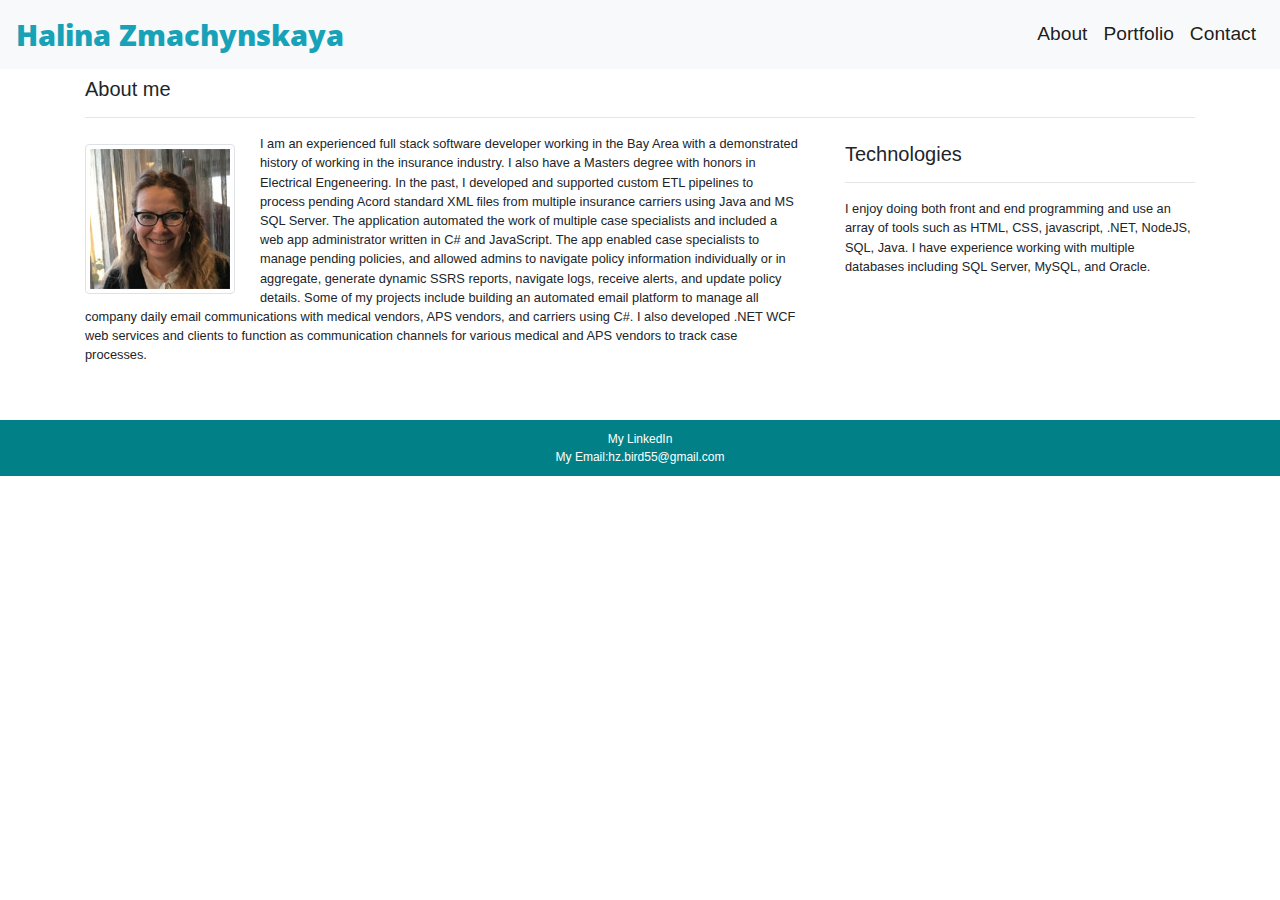
<file: index.html>
<!doctype html>
<html lang="en">
  <head>
    <!-- Required meta tags -->
    <meta charset="utf-8">
    <meta name="viewport" content="width=device-width, initial-scale=1, shrink-to-fit=no">
    <meta http-equiv="X-UA-Compatible" content="ie=edge">
    <link rel="stylesheet" href="assets/css/style.css">
    <link rel="stylesheet" href="https://use.fontawesome.com/releases/v5.7.2/css/all.css" integrity="sha384-fnmOCqbTlWIlj8LyTjo7mOUStjsKC4pOpQbqyi7RrhN7udi9RwhKkMHpvLbHG9Sr" crossorigin="anonymous">
    <link href="https://fonts.googleapis.com/css?family=Open+Sans+Condensed:300|Tangerine" rel="stylesheet">
    <link rel="stylesheet" href="https://stackpath.bootstrapcdn.com/bootstrap/4.3.1/css/bootstrap.min.css" integrity="sha384-ggOyR0iXCbMQv3Xipma34MD+dH/1fQ784/j6cY/iJTQUOhcWr7x9JvoRxT2MZw1T" crossorigin="anonymous">
    <title>Main</title>
</head>
<body>
    <nav id="main-nav" class="navbar navbar-expand-lg navbar-light bg-light">
        <a class="navbar-brand" href="#"><span class="in">Halina Zmachynskaya </span><i class="fas fa-laptop ml-2" style="color: #17a2b8; font-size: 18px;" ></i></a>   
        <button class="navbar-toggler" type="button" data-toggle="collapse" data-target="#navbarNav" aria-controls="navbarNav" aria-expanded="false" aria-label="Toggle navigation">
        <span class="navbar-toggler-icon"></span>
        </button>
        <div class="collapse navbar-collapse" id="navbarNav">
          <ul class="navbar-nav ml-auto">        
            <li class="nav-item active">
              <a class="nav-link" href="index.html">About</a>
            </li>
            <li class="nav-item active">
              <a class="nav-link" href="portfolio.html">Portfolio</a>
            </li>
            <li class="nav-item active">
              <a class="nav-link" href="contact.html">Contact</a>
            </li>
          </ul>
        </div>    
    </nav>

    <div class="container">
        <!--first row-->
            <div class="row">
                <div class="col-12">
                    <i class="fas fa-glasses mt-4" style = "color: #01a9b4"></i>
                     <h5 class="mt-2">About me</h5>  
                     <hr> 
                </div> 
            </div>
          <!--second row-->
            <div class="row">
                <div class="col-md-8">
                    <img src="assets/images/Profile_sw.jpg" id="auth-image" alt="My photo" class="img-thumbnail img-fluid" width="150">
                    <p class="mr-3">I am an experienced full stack software developer working in the Bay Area with a demonstrated history of working in the insurance industry. I also have a Masters degree with honors in Electrical Engeneering. In the past, I developed and supported custom ETL pipelines to process pending Acord standard XML files from multiple insurance carriers using Java and MS SQL Server. The application automated the work of multiple case specialists and included a web app administrator written in C# and JavaScript. The app enabled case specialists to manage pending policies, and allowed admins to navigate policy information individually or in aggregate, generate dynamic SSRS reports, navigate logs, receive alerts, and update policy details. 
                    Some of my projects include building an automated email platform to manage all company daily email communications with medical vendors, APS vendors, and carriers using C#.
                    I also developed .NET WCF web services and clients to function as communication channels for various medical and APS vendors to track case processes. </p>
                </div>
                <div class="col-md-4">
                    <i class="fas fa-mug-hot" style = "color: #01a9b4"></i>  
                    <h5 class="mt-2">Technologies</h5><div style = "float: left;"> </div>
                    <hr style = "clear: both;">
                    <p>I enjoy doing both front and end programming and use an array of tools such as HTML, CSS, javascript, .NET, NodeJS, SQL, Java. I have experience working with multiple databases including SQL Server, MySQL, and Oracle.</p>
                </div>
            </div>
    </div>

    <footer>
        <div class="container">
            <span class="pt-3"><a href="https://www.linkedin.com/in/halina-zmachynskaya-2825001a" style="color: white;" >My LinkedIn</a></span><br><span style="margin-bottom: 3px; padding-bottom: 5px;"><a href="" style="color: white;">
                My Email:hz.bird55@gmail.com</a></span><br>
        </div>
    </footer>

    <script src="https://code.jquery.com/jquery-3.3.1.slim.min.js" integrity="sha384-q8i/X+965DzO0rT7abK41JStQIAqVgRVzpbzo5smXKp4YfRvH+8abtTE1Pi6jizo" crossorigin="anonymous"></script>
    <script src="https://cdnjs.cloudflare.com/ajax/libs/popper.js/1.14.7/umd/popper.min.js" integrity="sha384-UO2eT0CpHqdSJQ6hJty5KVphtPhzWj9WO1clHTMGa3JDZwrnQq4sF86dIHNDz0W1" crossorigin="anonymous"></script>
    <script src="https://stackpath.bootstrapcdn.com/bootstrap/4.3.1/js/bootstrap.min.js" integrity="sha384-JjSmVgyd0p3pXB1rRibZUAYoIIy6OrQ6VrjIEaFf/nJGzIxFDsf4x0xIM+B07jRM" crossorigin="anonymous"></script>
</body>
</html>
</file>
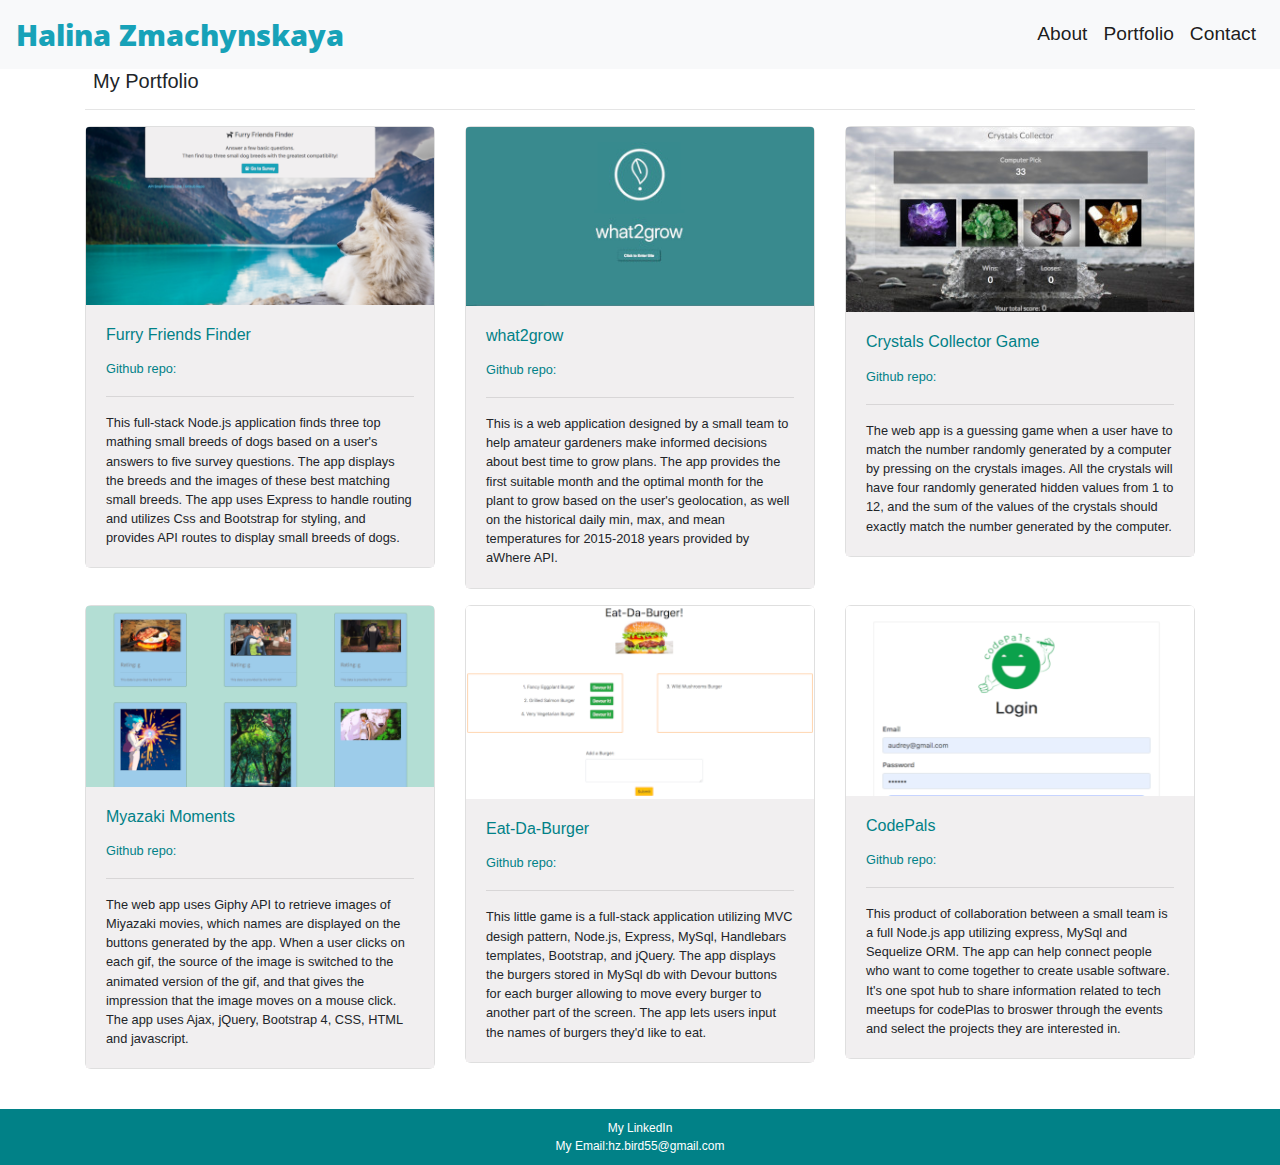
<file: portfolio.html>
<!doctype html>
<html lang="en">

<head>
    <!-- Required meta tags -->
    <meta charset="utf-8">
    <meta name="viewport" content="width=device-width, initial-scale=1, shrink-to-fit=no">
    <meta http-equiv="X-UA-Compatible" content="ie=edge">
    <link rel="stylesheet" href="assets/css/style.css">
    <link rel="stylesheet" href="https://use.fontawesome.com/releases/v5.7.2/css/all.css"
        integrity="sha384-fnmOCqbTlWIlj8LyTjo7mOUStjsKC4pOpQbqyi7RrhN7udi9RwhKkMHpvLbHG9Sr" crossorigin="anonymous">
    <link href="https://fonts.googleapis.com/css?family=Open+Sans+Condensed:300|Tangerine" rel="stylesheet">
    <link rel="stylesheet" href="https://stackpath.bootstrapcdn.com/bootstrap/4.3.1/css/bootstrap.min.css"
        integrity="sha384-ggOyR0iXCbMQv3Xipma34MD+dH/1fQ784/j6cY/iJTQUOhcWr7x9JvoRxT2MZw1T" crossorigin="anonymous">
    <title>Main</title>
</head>

<body>
    <nav id="main-nav" class="navbar navbar-expand-lg navbar-light bg-light">
        <a class="navbar-brand" href="#"><span class="in">Halina Zmachynskaya </span><i class="fas fa-laptop ml-2"
                style="color: #17a2b8; font-size: 18px;"></i></a>
        <button class="navbar-toggler" type="button" data-toggle="collapse" data-target="#navbarNav"
            aria-controls="navbarNav" aria-expanded="false" aria-label="Toggle navigation">
            <span class="navbar-toggler-icon"></span>
        </button>
        <div class="collapse navbar-collapse" id="navbarNav">
            <ul class="navbar-nav ml-auto">
                <li class="nav-item active">
                    <a class="nav-link" href="index.html">About</a>
                </li>
                <li class="nav-item active">
                    <a class="nav-link" href="portfolio.html">Portfolio</a>
                </li>
                <li class="nav-item active">
                    <a class="nav-link" href="contact.html">Contact</a>
                </li>
            </ul>
        </div>
    </nav>
    <div class="container">
        <!--  <h4><i class="fas fa-file-alt mr-2 mt-5" style="font-size: 16px; color: #93DFE5"></i></span>My Portfolio</h4> -->
        <h5><i class="fas fa-file-alt mr-2 mt-5" style="font-size: 16px; color: #01a9b4"></i></span>My Portfolio</h5>

        <hr>
    </div>

    <div class="container">
        <!--first row-->
        <div class="row mb-3">
            <div class="col-md-4">
                <div class="card" style="border: 1px solid a5aebc #a1aab9; border-radius: 6px;">
                    <img class="card-img-top" src="assets/images/furry-friends.png" alt="">
                    <div class="card-body milk-bckgr-l">
                        <a href="https://stark-brook-37919.herokuapp.com/" style="color: #018187;">
                            <h6 class="card-title">Furry Friends Finder</h6>
                        </a>
                        <a href="https://github.com/Haldevel/FurryFriendFinder" style="color: #018187; font-size: 0.8rem">Github repo:</a><br>
                        <hr>
                        <p class="card-text">This full-stack Node.js application finds three top mathing small breeds of
                            dogs based on a user's answers to five survey questions. The app displays the breeds and the
                            images of these best matching small breeds. The app uses Express to handle routing and
                            utilizes Css and Bootstrap for styling, and provides API routes to display small breeds of
                            dogs.</p>
                    </div>
                </div>
            </div>
            <div class="col-md-4">
                <div class="card" style="border: 1px solid a5aebc #a1aab9; border-radius: 6px;">
                    <img class="card-img-top" src="assets/images/what2grow_sm.jpg" alt="">
                    <div class="card-body milk-bckgr-l">
                        <a href="https://ehager77.github.io/what2grow/" style="color: #018187;">
                            <h6 class="card-title">what2grow</h6>
                        </a>
                        <a href="https://github.com/Haldevel/what2grow" style="color: #018187; font-size: 0.8rem">Github repo:</a><br>
                        <hr>
                        <p class="card-text">This is a web application designed by a small team to help amateur gardeners make informed
                            decisions about best time to grow plans. The app provides the first suitable month and the
                            optimal month for the plant to grow based on the user's geolocation, as well on the
                            historical daily min, max, and mean temperatures for 2015-2018 years provided by aWhere
                            API.</p>
                    </div>
                </div>
            </div>
            <div class="col-md-4">
                <div class="card" style="border: 1px solid a5aebc #a5aebc; border-radius: 6px;">
                    <img class="card-img-top" src="assets/images/CrystalCollector_sm.jpg">
                    <div class="card-body milk-bckgr-l">
                        <a href="https://haldevel.github.io/unit-4-game/" style="color: #018187;">
                            <h6 class="card-title">Crystals Collector Game</h6>
                        </a>
                        <a href="https://github.com/Haldevel/unit-4-game" style="color: #018187; font-size: 0.8rem">Github repo:</a><br>
                        <hr>
                        <p class="card-text">The web app is a guessing game when a user have to match the number
                            randomly generated by a computer by pressing on the crystals images. All the crystals will
                            have four randomly generated hidden values from 1 to 12, and the sum of the values of the
                            crystals should exactly match the number generated by the computer.</p>
                    </div>
                </div>
            </div>
        </div>
        <!--second row-->
        <div class="row">
            <div class="col-md-4">
                <div class="card" style="border: 1px solid a5aebc #a1aab9; border-radius: 6px;">
                    <img class="card-img-top" src="assets/images/giftastic_s.png" alt="">
                    <div class="card-body milk-bckgr-l">
                        <a href="https://haldevel.github.io/GifTastic/index.html" style="color: #018187;">
                            <h6 class="card-title">Myazaki Moments</h6>
                        </a>
                        <a href="https://github.com/Haldevel/GifTastic" style="color: #018187; font-size: 0.8rem">Github repo:</a><br>
                        <hr>
                        <p class="card-text">The web app uses Giphy API to retrieve images of Miyazaki movies,
                            which names are displayed on the buttons generated by the app. When a user clicks on each
                            gif, the source of the image is switched to the animated version of the gif, and that gives
                            the impression that the image moves on a mouse click. The app uses Ajax, jQuery, Bootstrap
                            4, CSS, HTML and javascript.</p>
                    </div>
                </div>
            </div>
            <div class="col-md-6 col-lg-4">
                <div class="card" style="border: 1px solid a5aebc #a1aab9; border-radius: 6px;">
                    <img class="card-img-top" src="assets/images/burger.png" alt="">
                    <div class="card-body milk-bckgr-l">
                        <a href="https://sleepy-wildwood-48728.herokuapp.com/" style="color: #018187;">
                            <h6 class="card-title">Eat-Da-Burger</h6>
                        </a>
                        <a href="https://github.com/Haldevel/burger" style="color: #018187; font-size: 0.8rem">Github repo:</a><br>
                        <hr>
                        <p class="card-text">This little game is a full-stack application utilizing MVC desigh pattern,
                            Node.js, Express, MySql, Handlebars templates, Bootstrap, and jQuery. The app displays the
                            burgers stored in MySql db with Devour buttons for each burger allowing to move every burger
                            to another part of the screen. The app lets users input the names of burgers they'd like to
                            eat.
                        </p>
                    </div>
                </div>
            </div>
            <div class="col-md-6 col-lg-4">
                <div class="card" style="border: 1px solid a5aebc #a1aab9; border-radius: 6px;">
                    <img class="card-img-top" src="assets/images/codePals.png" height="190px" alt="">
                    <div class="card-body milk-bckgr-l">
                        <a href="https://codepals.herokuapp.com/login" style="color: #018187;">
                            <h6 class="card-title">CodePals</h6>
                        </a>
                        <a href="https://github.com/Haldevel/codePals" style="color: #018187; font-size: 0.8rem">Github repo:</a><br>
                        <hr>
                        <p class="card-text">This product of collaboration between a small team is a full Node.js app
                            utilizing express, MySql and Sequelize ORM. The app can help connect people who want to come
                            together to create usable software.
                            It's one spot hub to share information related to tech meetups for codePlas to broswer
                            through the events and select the projects they are interested in.</p>
                    </div>
                </div>
            </div>
        </div>

    </div>

    </div>

    <footer>
        <div class="container">
            <span class="pt-3"><a href="https://www.linkedin.com/in/halina-zmachynskaya-2825001a"
                    style="color: white;">My LinkedIn</a></span><br><span
                style="margin-bottom: 3px; padding-bottom: 5px;"><a href="" style="color: white;">
                    My Email:hz.bird55@gmail.com</a></span><br>
        </div>
    </footer>

    <script src="https://code.jquery.com/jquery-3.3.1.slim.min.js"
        integrity="sha384-q8i/X+965DzO0rT7abK41JStQIAqVgRVzpbzo5smXKp4YfRvH+8abtTE1Pi6jizo"
        crossorigin="anonymous"></script>
    <script src="https://cdnjs.cloudflare.com/ajax/libs/popper.js/1.14.7/umd/popper.min.js"
        integrity="sha384-UO2eT0CpHqdSJQ6hJty5KVphtPhzWj9WO1clHTMGa3JDZwrnQq4sF86dIHNDz0W1"
        crossorigin="anonymous"></script>
    <script src="https://stackpath.bootstrapcdn.com/bootstrap/4.3.1/js/bootstrap.min.js"
        integrity="sha384-JjSmVgyd0p3pXB1rRibZUAYoIIy6OrQ6VrjIEaFf/nJGzIxFDsf4x0xIM+B07jRM"
        crossorigin="anonymous"></script>
</body>

</html>
</file>
<file: assets/css/style.css>
.in {   
    font-family: 'Open Sans Condensed', sans-serif;
    font-size: 1.8rem;
    font-weight: 900;  
   /*  color: #8CDEE5; */
   color: #17a2b8;
   /*  color: #; */
}

.hr-color {
    border-color:#019393;
}

#main-nav {
    font-weight: 300;  
    font-size: 1.2rem;
}

#mainNavbar {
    font-size: 1.5rem;
    font-weight: 100;    
}

#mainNavbar .nav-link {
    color: white;
}

#main-nav .nav-link:hover {
    color: rgb(224, 224, 224);
}

#main-nav .navbar-brand {
    color: white;
    font-size: 1.5rem;
}

footer {
    padding: 10px 0;
    margin-top: 40px;
    /* clear: both; */
    font-size: 12px; 
    text-align: center;
    color: white;
    /* background-color: #388a8e; */
    background-color: #018187;
    border-bottom: 2px solid rgb( #8CDEE5);
    width: 100%;
    /* margin: 0 auto; */  
}

#auth-image {
    float: left;
    width: 150px;
    height: auto;
    margin-top: 10px;
    margin-right: 25px;
}

.bg-custom {
    background-color: #EEE;
}

p {
    font-size: 0.8rem;
}

.milk-bckgr {
 /*    background-color: #f1eff0; */
 background-color: #f3f1f2;
}

.milk-bckgr-l {
    background-color: #f1eff0; 
/*     background-color: #f3f1f2; */
   }

   label  {
    font-size: 0.8rem;
   }
</file>
